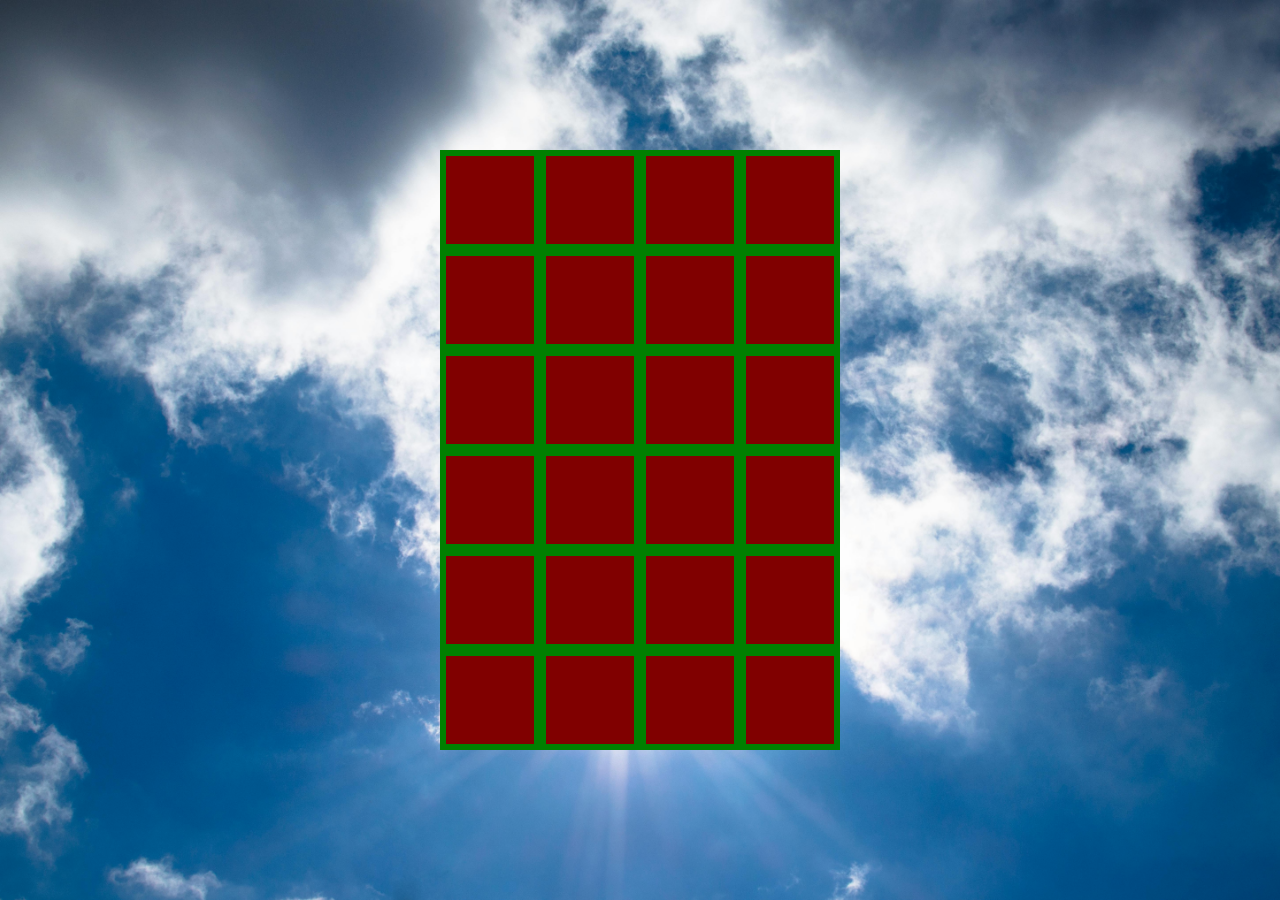
<file: index.html>
<!DOCTYPE html>
<html lang="en">
	<head>
		<meta charset="UTF-8" />
		<meta name="viewport" content="width=device-width, initial-scale=1." />
		<title>jhguze</title>
		<link rel="stylesheet" href="style.css" />
	</head>
	<body>
		<div class="container">
			<button class="plant"></button>
			<button class="plant"></button>
			<button class="plant"></button>
			<button class="plant"></button>
			<button class="plant"></button>
			<button class="plant"></button>
			<button class="plant"></button>
			<button class="plant"></button>
			<button class="plant"></button>
			<button class="plant"></button>
			<button class="plant"></button>
			<button class="plant"></button>
			<button class="plant"></button>
			<button class="plant"></button>
			<button class="plant"></button>
			<button class="plant"></button>
			<button class="plant"></button>
			<button class="plant"></button>
			<button class="plant"></button>
			<button class="plant"></button>
			<button class="plant"></button>
			<button class="plant"></button>
			<button class="plant"></button>
			<button class="plant"></button>
		</div>
		<script src="main.js"></script>
	</body>
</html>
</file>
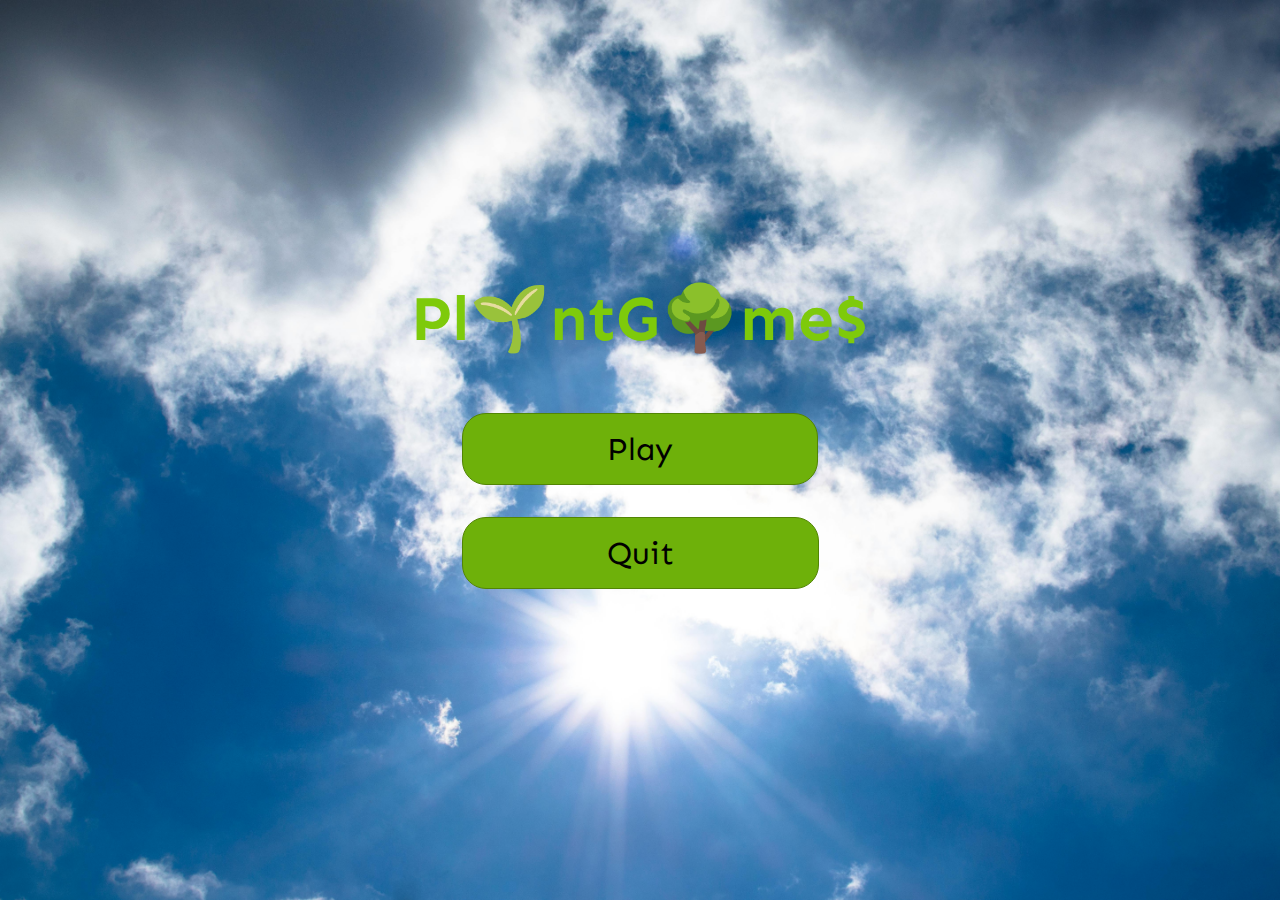
<file: start.html>
<!DOCTYPE html>
<html lang="en">
<head>
    <meta charset="UTF-8">
    <meta name="viewport" content="width=device-width, initial-scale=1.0">
    <title>Plant game$</title>
    <link rel="stylesheet" href="start.css">
</head>
<body>
    <h1>Pl🌱ntG🌳me$</h1>
    <button class="play" ><a href="./index.html">Play</a></button>
    <button class="quit">Quit</button>
</body>
</html>
</file>
<file: style.css>
* {
	padding: 0;
	margin: 0;
	box-sizing: border-box;
}

body {
	display: flex;
	align-items: center;
	justify-content: center;
	height: 100vh;
	background: center/cover url("./img/dayImg.jpg");
}

.day {
	background: center/cover url("./img/dayImg.jpg");
}

.night {
	background: center/cover url("./img/nightImg.jpg");
}

.container {
	display: grid;
	grid-template-columns: repeat(4, 1fr);
}
.plant {
	display: flex;
	align-items: center;
	justify-content: center;
	background-color: maroon;
	border: green 6px solid;
	padding: 24px;
	font-size: 32px;
	height: 100px;
	width: 100px;
	cursor: pointer;
}

.aqua {
	background-color: #0593c2;
}
</file>
<file: start.css>
@import url('https://fonts.googleapis.com/css2?family=Sen:wght@400..800&display=swap');
* {
    padding: 0;
    margin: 0;
    box-sizing: border-box;
    font-family: "Sen", serif;
}

body {
    display: flex;
    align-items: center;
    justify-content: center;
    height: 100vh;
    background: center/cover url("./img/dayImg.jpg");
    flex-direction: column;
}

h1 {
    color: #7eca0b;
    font-size: 64px;
    margin-bottom: 56px;
}

.play, .quit {
    cursor: pointer;
    background-color: #6eb10a;
    padding: 16px 9rem;
    margin-bottom: 32px;
    border: none;
    border-radius: 24px;
    font-size: 32px;
    border: #528505 1px solid;
}
a {
    font-size: 32px;
    color: black;
    text-decoration: none;
}
</file>
